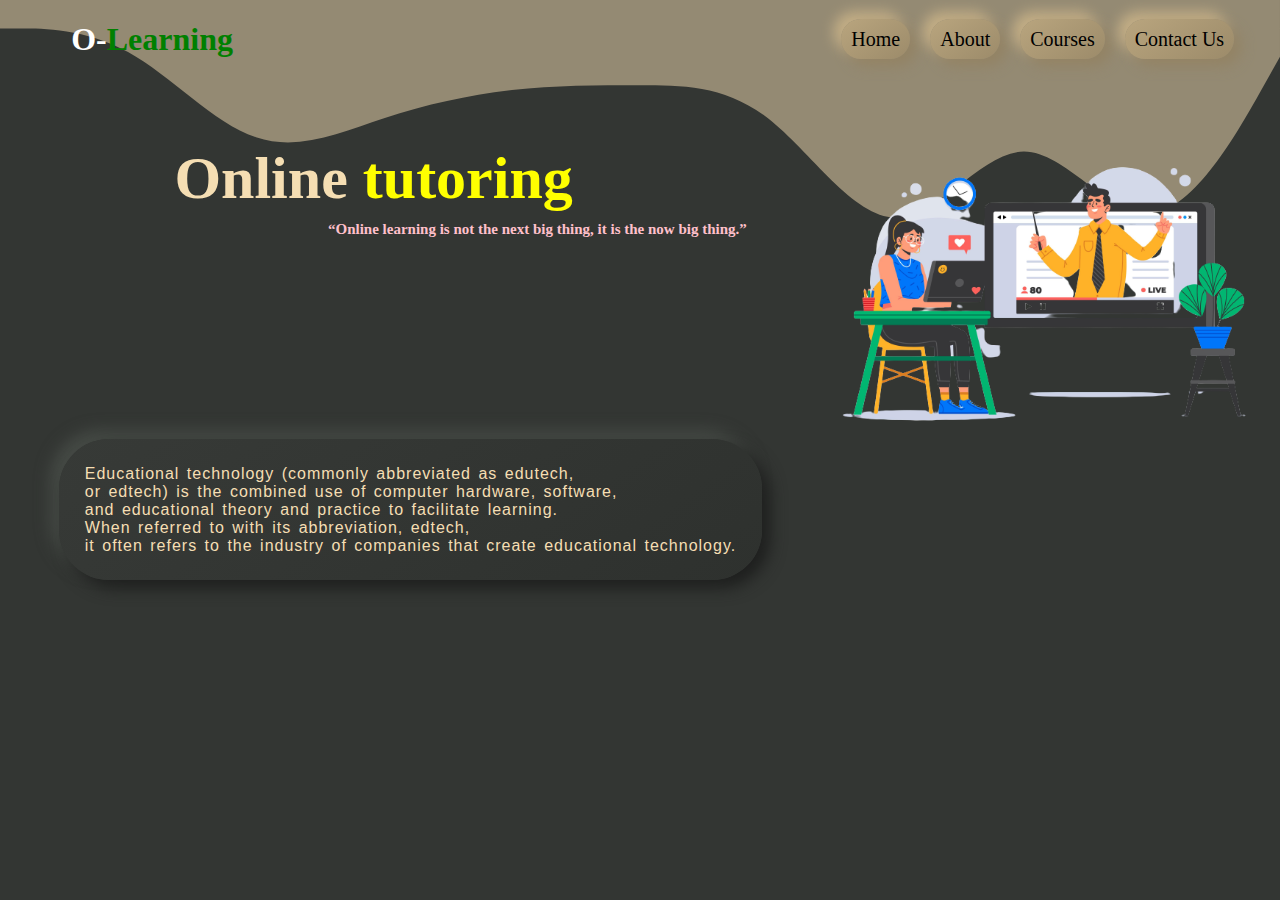
<file: index.html>
<!DOCTYPE html>
<html lang="en">
<head>

    <meta charset="UTF-8">
    <meta http-equiv="X-UA-comatible" content="IE=edge">
    <meta name="viewport" content="width=device-width,initial-scale=1.0">
    <title>Online Education</title>
    <link rel = "stylesheet" media="screen" href="style.css">
</head>

<body>
    <div class="logo">     
    <h1>O-<span>Learning</span></h1>
    </div>
    <div class="nav">
        <ul>
            <li><a href="index.html"> Home</a></li>
            <li><a href="about1.html"> About</a></li>
            <li><a href="empty.html"> Courses</a></li>
            <li><a href="contact.html"> Contact Us</a></li>


        </ul>
    </div>
<div class="online">
 <h2>Online <span>tutoring</span></h2>
<h5>“Online learning is not the next big thing, it is the now big thing.”</h5>
</div>


 <div class="img">
    <img src="bg.png"
         width="450px"
         height=300px>

 </div>
 
 <div class="word">
    <p>Educational technology (commonly abbreviated as edutech,
        <br> or edtech) is the combined use of computer hardware, software,
        <br> and educational theory and practice to facilitate learning.
        <br>When referred to with its abbreviation, edtech,<br> it often refers to the industry of companies that create educational technology.</p>
 </div>
 
</body>



</html>
</file>
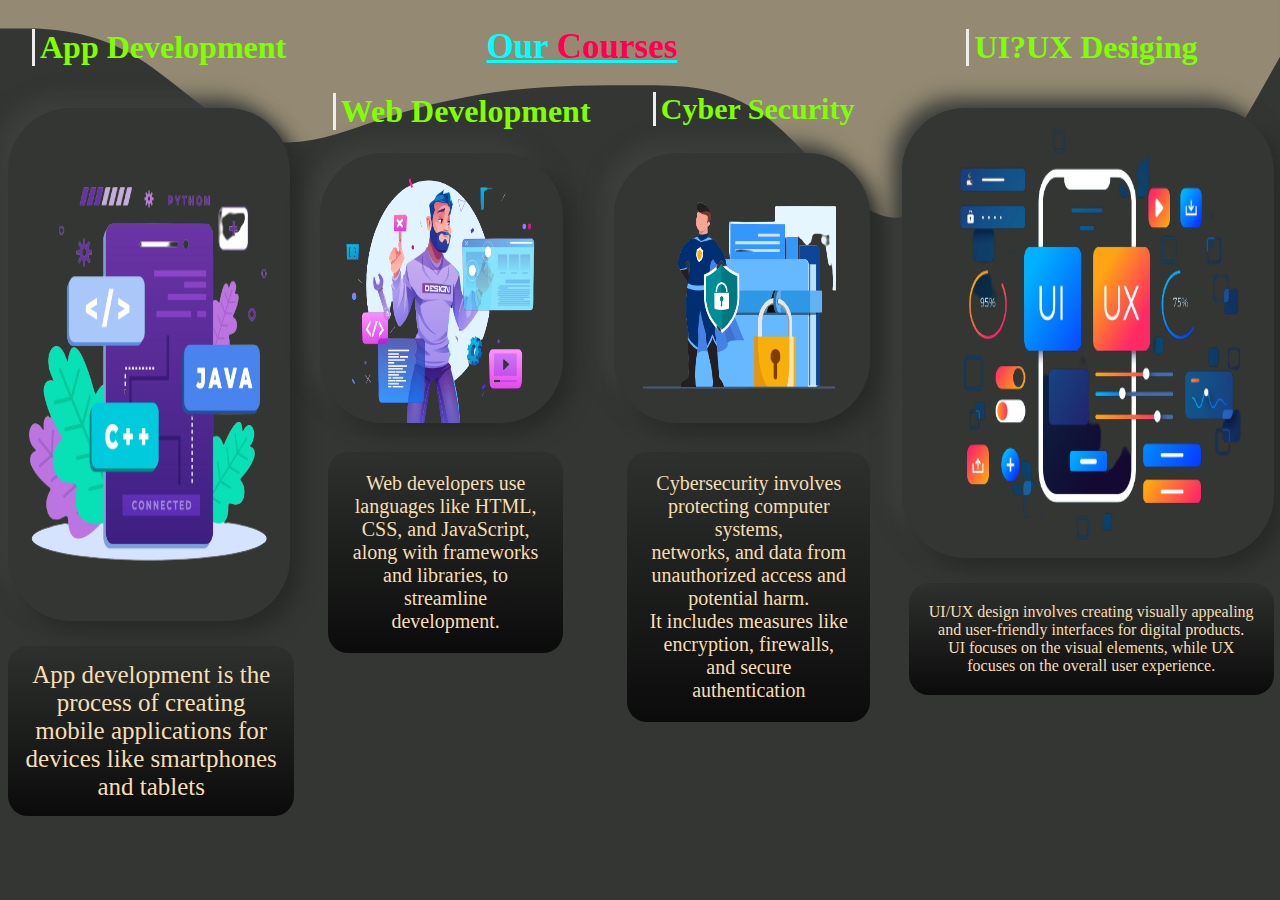
<file: course.html>
<!DOCTYPE html>
<html lang="en">
<head>

    <meta charset="UTF-8">
    <meta http-equiv="X-UA-comatible" content="IE=edge">
    <meta name="viewport" content="width=device,initial-scale=1.0">
    <title>courses</title>
    
<style>
body {
    background-color: #333633;
    background-image: url(wavvee.svg);
    background-repeat: no-repeat;
    background-size: cover;
    background-position: top;

}
.heading h1{
    color: aqua;
    text-align: center;
    position: absolute;
    left:38%;
    font-size: 35px;
    bottom: 90%;
    text-decoration: underline ;
    
    

}


.heading h1 span {
    color: #ff004f;
}

img {
    position: absolute;
}
.puka2 .card2 img {
    border-radius: 63px;
background: #333633;
box-shadow:  10px 10px 20px #272a27,
             -10px -10px 20px #3f423f;
}
.puka4 .card4 img {
    border-radius: 63px;
background: #333633;
box-shadow:  10px 10px 20px #272a27,
             -10px -10px 20px #3f423f;
}
.puka5 .card5 img {
    border-radius: 63px;
background: #333633;
box-shadow:  10px 10px 20px #272a27,
             -10px -10px 20px #3f423f;
}
.puka3 .card3 img {
    border-radius: 63px;
background: #333633;
box-shadow:  10px 10px 20px #272a27,
             -10px -10px 20px #3f423f;
}

.puka4 .card4 p {
    background: linear-gradient(to top,rgb(0,0,0,0.8),rgb(0,0,0,0.1));
    border-radius: 20px;
}


.card2 p{
    position: absolute;
    font-size: 25px;
    top: 69%;
    background: linear-gradient(to top,rgb(0,0,0,0.8),rgb(0,0,0,0.1));
    border-radius: 20px;
    margin-right:77%;
    padding: 15px;
    text-align: center;
    color: wheat;
}
.card2 h1 {
    position: absolute;
    left: 2.5%;
    color: chartreuse;
    padding-left: 5px;
    border-left:outset ;
    
}
.card2 img{
    top:12%;
    
}
.card3 h1 {
    position: absolute;
    left: 75.5%;
    color: chartreuse;
    padding-left: 5px;
    border-left:outset ;
}
.card3 img {
    top:12%;
    left: 70.5%;
}
.card4 h1 {
    position: absolute;
    left: 26%;
    top: 8%;
    color: chartreuse;
    border-left:outset 3px;
    padding-left: 5px;


}
.card4 p{
    position: absolute;
    font-size: 20px;
    top: 48%;
    margin-left:25%;
    margin-right:56%;
    padding: 20px;
    text-align: center;
    color: wheat;
}
.card4 img{
     top:17%;
    left:25%;
}
.card5 img{
    top:17%;
    left:48%;
}
.puka5 .card5 p {
    top: 48%;
    position: absolute;
    left: 49%;
    background: linear-gradient(to top,rgb(0,0,0,0.8),rgb(0,0,0,0.1));
    border-radius: 20px;
    margin-right: 32%;
    text-align:center;
    font-size: 20px;
    

   padding: 20px;
   color: wheat;
}
.puka5 .card5 h1 {
    position: absolute;
    top: 8%;
    left: 51%;
    font-size: 30px;
    color: chartreuse;
    border-left:outset ;
    padding-left: 5px;
    
}
.puka3 .card3 p {
    position: absolute;
    left: 71%;
    top: 63%;
    margin-right: 0.5%;
    background: linear-gradient(to top,rgb(0,0,0,0.8),rgb(0,0,0,0.1));
    border-radius: 20px;
    color: wheat;
    padding: 20px;
    text-align: center;
}
.puka3 .card3 p:hover {
    border-radius: 63px;
background: #333633;
box-shadow: inset 10px 10px 20px #272a27,
            inset -10px -10px 20px #3f423f;
            cursor: pointer;
}
.puka5 .card5 p:hover {
    border-radius: 63px;
background: #333633;
box-shadow: inset 10px 10px 20px #272a27,
            inset -10px -10px 20px #3f423f;
            cursor: pointer;
}
.puka4 .card4 p:hover {
    border-radius: 63px;
background: #333633;
box-shadow: inset 10px 10px 20px #272a27,
            inset -10px -10px 20px #3f423f;
            cursor: pointer;

}
.puka2 .card2 p:hover {
    border-radius: 63px;
background: #333633;
box-shadow: inset 10px 10px 20px #272a27,
            inset -10px -10px 20px #3f423f;
            cursor: pointer;
}
.puka2 .card2 img:hover {
    border-radius: 63px;
background: #333633;
box-shadow: inset 10px 10px 20px #272a27,
            inset -10px -10px 20px #3f423f;
            cursor: pointer;
}
.puka3 .card3 img:hover{
    border-radius: 63px;
background: #333633;
box-shadow: inset 10px 10px 20px #272a27,
            inset -10px -10px 20px #3f423f;
            cursor: pointer;
} 
.puka4 .card4 img:hover {
    border-radius: 63px;
background: #333633;
box-shadow: inset 10px 10px 20px #272a27,
            inset -10px -10px 20px #3f423f;
            cursor: pointer;

} 
.puka5 .card5 img:hover {
    border-radius: 63px;
background: #333633;
box-shadow: inset 10px 10px 20px #272a27,
            inset -10px -10px 20px #3f423f;
            cursor: pointer;

}

</style>
</head>
<body>
    
    <div class="heading">
        <h1>Our <span> Courses</span></h1>
        
    </div>

  
    
    <div class="puka2">
        <div class="card2">
         <img src="ima2.png"
          width="22%"
         height="57%" >
         <h1>App Development</h1>
         <p>App development is the process of creating mobile applications for devices like smartphones and tablets</p>
            
        </div>
    </div>
    

    <div class="puka3">
        <div class="card3">
        <img src="ima3.png"
            width="29%"
            height="50%">
            <h1>UI?UX Desiging</h1>
            <p>UI/UX design involves creating visually appealing and user-friendly interfaces for 
                digital products.
                <br> UI focuses on the visual elements, while UX focuses on the overall user experience.</p>
        </div>
    </div>

    
   <div class="puka4">
    <div class="card4">
        <img src="ima4.png"
        width="19%"
        height="30%">
        <h1>Web Development</h1>
        <p>Web developers use languages like HTML, CSS, and JavaScript, <br>along with frameworks and libraries, to streamline development.</p>
    </div>
    </div>


    
    <div class="puka5">
    <div class="card5">
        <img src="ima5.png"
        width="20%"
        height="30%">
        <h1>Cyber Security</h1>
        <p>Cybersecurity involves protecting computer systems, <br>networks, and data from 
            unauthorized access and potential harm.<br>
             It includes measures like encryption, 
            firewalls, and secure authentication</p>
    </div>
    </div>
    

</body>
</html>
</file>
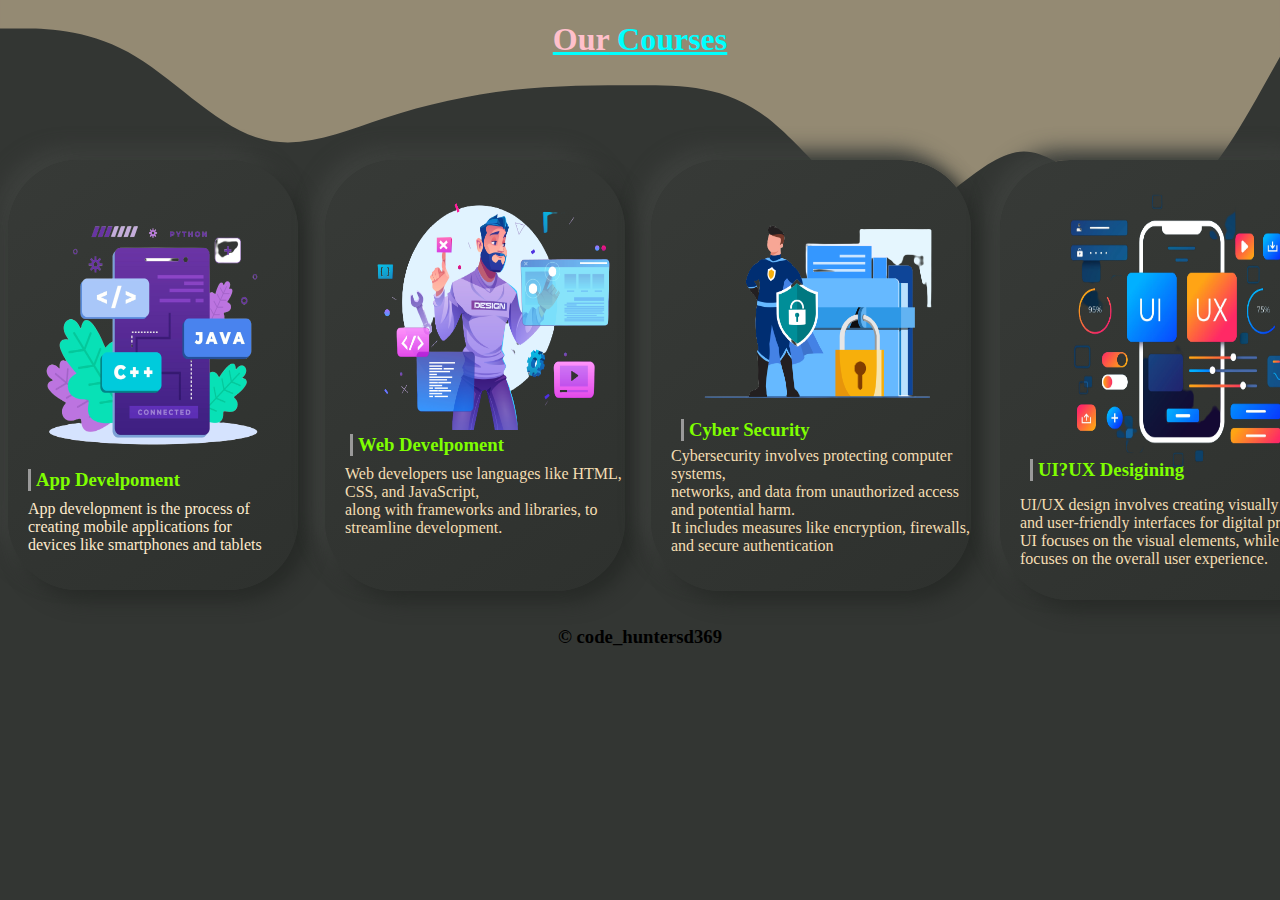
<file: empty.html>
<!DOCTYPE html>
<html lang="en">
<head>

    <meta charset="UTF-8">
    <meta http-equiv="X-UA-comatible" content="IE=edge">
    <meta name="viewport" content="width=device,initial-scale=1.0">
    <title>courses</title>
    <style type="text/css">
      body{
         background-color: #333633;
         background-image:url(wavvee.svg);
         background-repeat:repeat-x;
         background-size:contain,inherit;
         background-position:top;
      } 
      
      h1{
        position:relative;
        text-align: center;
        color: aqua;
        text-decoration: underline;
      }
      h1 span {
        color: pink;
      }

      .card1{
        
        position:absolute;
        
        color: blanchedalmond;
        padding: 20px;
        width:250px;
        top:160px;
        border-radius: 70px;
background: linear-gradient(145deg, #373a37, #2e312e);
box-shadow:  10px 10px 20px #272a27,
             -10px -10px 20px #3f423f;
        
      }
      img{
            position: relative;
      }

      .card2{
        
        position: absolute;
        display: grid;
        padding: 20px;
        
        color: wheat;
        width: 260px;
        left: 325px;
        height: 391px;
        top:160px;
        border-radius: 70px;
background: linear-gradient(145deg, #373a37, #2e312e);
box-shadow:  10px 10px 20px #272a27,
             -10px -10px 20px #3f423f;
      }
      .card3 {
        position: absolute;
        
        display: grid;
        left: 651px;
        width:280px;
        height: 391px;
        padding: 20px;
        
        color: wheat;
        top:160px;
        border-radius: 70px;
background: linear-gradient(145deg, #373a37, #2e312e);
box-shadow:  10px 10px 20px #272a27,
             -10px -10px 20px #3f423f;
        

      }
       .card4{
        position:absolute;
        
        display:grid;
        padding: 20px;
        color: wheat;
        width:310px;
        left: 1000px;
        text-align: left;
        height: 400px;
        top:160px;
        border-radius: 70px;
background: linear-gradient(145deg, #373a37, #2e312e);
box-shadow:  10px 10px 20px #272a27,
             -10px -10px 20px #3f423f;
       }
       
       .card1:hover{
        border-radius: 70px;
background: #333633;
box-shadow: inset 10px 10px 20px #272a27,
            inset -10px -10px 20px #3f423f;
       }
       .card2:hover{
        border-radius: 70px;
background: #333633;
box-shadow: inset 10px 10px 20px #272a27,
            inset -10px -10px 20px #3f423f;
       }

       .card3:hover{
        border-radius: 70px;
background: #333633;
box-shadow: inset 10px 10px 20px #272a27,
            inset -10px -10px 20px #3f423f;
       }

       .card4:hover{
        border-radius: 70px;
background: #333633;
box-shadow: inset 10px 10px 20px #272a27,
            inset -10px -10px 20px #3f423f;
       }
     
       .card1 h3 {
        padding-left: 5px;
        border-left: inset;
        position:absolute;
        text-align: center;
        color: chartreuse;
        bottom: 80px;
       }
       .card2 h3  {
        padding-left: 5px;
        border-left: inset;
        position: absolute;
        top: 255px;
        left: 25px;
        color: chartreuse;
       }
       .card3 h3 {
        padding-left: 5px;
        border-left:inset;
        position: absolute;
        top: 240px;
        left: 30px;
        color: chartreuse;  
       }
       .card4 h3{
        padding-left: 5px;
        border-left:inset;
        position: absolute;
        top: 280px;
        left: 30px;
        color: chartreuse;
       }
       footer {
        position: relative;
    margin-top: 568px;
    text-align: center;
    color: black;
    
}

@media screen and (max-width:1009px){
  
  .card1{
    margin-left: 100px;
    width:310px;
  }
  .card2{
    width:310px;
    margin-left: 270px;
  }
  .card3 {
    width:310px;
    margin-top: 490px;
    margin-left: -540px;
    
  }
  .card4 {
    width:310px;
    margin-top: 490px;
    margin-left: -400px;

  }
  footer h3{
    margin-top: 105%;
    color: white;
  }
 

}
@media screen and (max-width:1075px){
  
  .card1{
    margin-left: 100px;
    width:310px;
  }
  .card2{
    width:310px;
    margin-left: 270px;
  }
  .card3 {
    width:310px;
    margin-top: 490px;
    margin-left: -540px;
    
  }
  .card4 {
    width:310px;
    margin-top: 490px;
    margin-left: -400px;

  }
  footer h3{
    margin-top: 100%;
    color: white;
  }
 

}
@media screen and (max-width:1024px){
  
  .card1{
    margin-left: 100px;
    width:310px;
  }
  .card2{
    width:310px;
    margin-left: 270px;
  }
  .card3 {
    width:310px;
    margin-top: 490px;
    margin-left: -540px;
  }
  .card4 {
    width:310px;
    margin-top: 490px;
    margin-left: -400px;
  }
  footer h3{
    margin-top: 104%;
    color: white;
  }
}
@media screen and (max-width:768px){
  
  .card1{
    margin-left: 10px;
    width:310px;
  }
  .card2{
    width:310px;
    margin-left: 90px;
   
  }
  .card3 {
    width:310px;
    margin-top: 490px;
    margin-left: -630px;
  }
  .card4 {
    width:310px;
    margin-top: 490px;
    margin-left: -580px;
    
  }
  footer h3{
    margin-top: 140%;
    color: white;
    margin-left: 20px;
  }
}
@media screen and (max-width:425px){
  
.card1{
   
    margin-left: 10px;
    width:310px;
    border-radius: 10px;
   
  }
  .card2{
    right:20px;
    width:310px;
    margin-top: 470px;
    margin-left: -305px;
    border-radius: 10px;

  }
  .card3 {
    right:30px;
    width:310px;
    margin-top: 940px;
    margin-left: -630px;
    border-radius: 10px;
  }
  .card4 {
    right:30px;
    width:310px;
    margin-top: 1410px;
    margin-left: -975px;
    border-radius: 10px;  
  }
  footer h3{
    margin-top: 480%;
    color: white;
    margin-left: -50px;
  }
}
@media screen and (max-width:375px){
  footer h3{
    margin-top: 550%;
    color: white;
    margin-left: 10px;
  }

}
@media screen and (max-width:320px){
 
  footer h3{
    margin-top: 635%;
    color: white;
    margin-left: 50px;
  }

 p{
  font-size: 17px;
  line-height: 20px;
 }
 h1{
  margin-top: 70px;
  margin-left: 70px;
 }
  
  
} 
@media screen and (max-width:426px){
  .card1{
   
   margin-left: 10px;
   width:310px;
   border-radius: 10px;
  
 }
 .card2{
   right:20px;
   width:310px;
   margin-top: 470px;
   margin-left: -305px;
   border-radius: 10px;

 }
 .card3 {
   right:30px;
   width:310px;
   margin-top: 940px;
   margin-left: -630px;
   border-radius: 10px;
 }
 .card4 {
   right:30px;
   width:310px;
   margin-top: 1410px;
   margin-left: -975px;
   border-radius: 10px;  
 }
 footer h3{
   margin-top: 483%;
   color: white;
   margin-left: -50px;
 }
}
@media screen and (max-width:931px) {
  .card1{
    margin-left: 70px;
  }
  .card2{
    margin-left: 200px;
  }
  .card3{
    margin-left: -565px;
  }
  .card4 {
    margin-left: -470px;
  }
  footer h3 {
    margin-top: 115%;
  }
}
@media screen and (max-width:827px){
  .card1{
    margin-left: 40px;
  }
  .card2 {
    margin-left: 150px;
  }
  .card3{
    margin-left: -600px;
  }
  .card4 {
    margin-left: -525px;
}
footer h3{
  margin-top: 130%;
}
}
@media screen and (max-width:787px){
  footer h3{
    margin-top: 135%;
  }
    
}
@media screen and (max-width:725px){
  footer h3{
    margin-top:145%;
    margin-left: 120px;
  }
  h1 {
    margin-left: 120px;
    margin-top: 50px;
  }
}
@media screen and (max-width:669px){
  footer h3{
    margin-top: 155%;
    margin-left: 175px;
  }
}
@media screen and (max-width:611px){
  .card1 {
    margin-left: 10px;
  }
  .card2 {
    margin-left: 100px;
  }
  .card3{
    margin-left:-630px;
  }
  .card4{
    
    margin-left: -571px;
  }
  footer {
    margin-top: 170%;
  }
  h1 {
    margin-left: 170px;
  }
}
@media screen and (max-width:561px){
  footer {
    margin-top: 185%;
    margin-left: 50px;
  }
  h1{
    margin-left: 230px;
  }
}
@media screen and (max-width:515px){
  .card2{
    margin-left: 80px;
  }
  .card4 {
    margin-left: -595px;
  }
  footer {
    margin-top: 200%;
  }
  h1 {
    margin-left: 250px;
  }
}
@media screen and (max-width:475px){
  footer h3{
    margin-top:250%;
    margin-left:230px ;
  }
} 

@media screen and (max-width:451px){
  .card1{
   
   margin-left: 10px;
   width:310px;
   border-radius: 10px;
  
 }
 .card2{
   right:20px;
   width:310px;
   margin-top: 470px;
   margin-left: -305px;
   border-radius: 10px;

 }
 .card3 {
   right:30px;
   width:310px;
   margin-top: 940px;
   margin-left: -630px;
   border-radius: 10px;
 }
 .card4 {
   right:30px;
   width:310px;
   margin-top: 1410px;
   margin-left: -975px;
   border-radius: 10px;  
 }
 footer h3{
   margin-top: 505%;
   color: white;
   margin-left: -50px;
 }
 h1{
  margin-top: 65px;
  margin-left: 10px;
 }
} 
@media screen and (max-width:429px){
  footer h3{
    margin-top:530%;
  }

}
@media screen and (max-width:411px) {
  footer h3 {
    margin-top: 560%;
  }
}
@media screen and (max-width:403px){
  footer h3{
    margin-top: 572%;
  }
}








        
      </style>
</head>
<body>
     <h1><span>Our</span> Courses</h1>
    
    <div class="card1">
        <img src="ima2.png"
        height="300px"
        width="250px">
        <h3>App Develpoment</h3>
        <p>App development is the process of creating mobile applications for devices like smartphones and tablets</p>
       
    </div>
    

    <div class="card2">
        <img src="ima4.png"
                height="250px"
                width="300px">
                <h3>Web Develpoment</h3>
         <p>Web developers use languages like HTML, CSS, and JavaScript,
             <br>along with frameworks and libraries, to streamline development.</p>

    </div>

    <div class="card3">
      <img src="ima5.png"
      height="250px"
      width="300px">
      <h3>Cyber Security</h3>
      <p>Cybersecurity involves protecting computer systems, <br>networks, and data from 
        unauthorized access and potential harm.<br>
         It includes measures like encryption, 
        firewalls, and secure authentication</p>
    </div>
    
    <div class="card4">
      <img src="ima3.png"
      width="325px"
      height="300px">
      <h3>UI?UX Desigining</h3>
      <p>UI/UX design involves creating visually appealing and user-friendly interfaces for 
        digital products.
        <br> UI focuses on the visual elements, while UX focuses on the overall user experience.</p>
      
      
    </div>
</body>
<footer> <h3>&#169 code_huntersd369</h3></footer>
</html>
</file>
<file: style.css>
body{
    background-color: #333633;
    background-image: url(wavvee.svg);
    background-repeat: repeat-x;
    background-size: contain,inherit;
    background-position: top;
}

body span {
    color: yellow;
}
.img{
     margin-left: 64%;
}
h1 {
    margin-left: 5%;
    color: white;
}

h1 span{
    
    color: green;
}
body h2{
  
    position: absolute;
    margin-left: 13%;
    margin-top: 5%;
    font-size: 60px;
    color: wheat;
  
}


.nav ul {
    float: right;
    margin-right: 2%;
    display: flex;
    padding:1%;
    display:absolute;
    border-radius: 50px;
    line-height: 20px;
    
          
}
.nav ul li {
    
   
    display: flex;
    float: left;
    margin-left: 20px;
    margin-top: -90px;
    
    

}
.nav ul li a{
    text-decoration: none;
    color: black;
    font-size: 20px;
    font-family: simsun;

    text-align: center;
    font-size: 20px;
    
    padding-bottom: 50px; 
    font-weight: 500;
    padding: 10px;
    margin-bottom: auto;
    border-radius: 85px;
    background: linear-gradient(145deg, #b9a57e, #9c8b6a);
    box-shadow:  7px 7px 14px #938364,
                 -7px -7px 14px #c7b188;
}
.nav ul li a:hover {
    border-radius: 85px;
    background: #ad9a76;
    box-shadow: inset 7px 7px 14px #938364,
                inset -7px -7px 14px #c7b188;
}
h5{
    position: absolute;
    margin-top: 11%;
    margin-left: 25%;
    font-size: 15px;
}
.word p{
  
    margin-left: 4%; 
    position: absolute;
    top: 47%;
    color: wheat;
    padding: 2%;
     word-spacing: 2px;
    letter-spacing: 1px;
    font-weight: 100;
    font-size: 16px;
    font-family: Ink Free,Arial, Helvetica, sans-serif;
    border-radius: 50px;
background: linear-gradient(145deg, #373a37, #2e312e);
box-shadow:  8px 8px 16px #1e1f1e,
             -8px -8px 16px #484d48;  
}
.word p:hover{
    border-radius: 50px;
background: #333633;
box-shadow: inset 8px 8px 16px #1e1f1e,
            inset -8px -8px 16px #484d48;
}

h5 {
    color: pink;
}



@media screen and (max-width:1009px) {
    .logo {
        font-size: 1.5vw;
        
    }
    .word p {
        margin-left: 5%;
        width: 55vw;        
    }
    .nav ul{
        margin-right: 0.5vw;
    }
    .nav ul li a {
        margin-left: 1vw;
    }
    .img img{
        width:400px;
        height:300px;
        right: 6vw;
       margin-left: -30px;
    }
    .online h2{
        margin-left: -120px;
    }
    .online h5 {
        margin-top: 125px;
    }
    
  
}
@media screen and (max-width:1075px){
    .word {
        margin-left: -3.5%;
    }
    .nav ul{
        margin-right: -0.1vw;
    }
    .online h5{
        margin-top: 130px;
    }
    .img img{ width:410px;
        height:310px;
        right: -1vw;
       margin-left: -10px;

    }
    
}
@media screen and (max-width:1024px) {
    
      .img img{ width:410px;
        height:310px;
        right: -1vw;
       margin-left: -30px;  
      }
    
    
    .word p{
        margin-left: 5vw;
    width: 550px;
    }
    .online h2{
        margin-left: 90px;
        font-size: 4.5vw;
    }       
    .online h5 {
        margin-left: 200px;
        margin-top: 110px;
    }
}
@media screen and (max-width:768px){
    .online h2{
        margin-left: 230px;
        font-size: 5vw;
    }  
    
    .nav ul {
        margin-top: 15px;
        padding-bottom: -100px;
        
    }
    .img img{ 
        width:350px;
        height:250px;
        right: -1vw;
       margin-left: -60px;  
      }
    .nav ul li a {
        font-size: 15px;
        height: 15px;        
        font-family: 'Segoe UI', Tahoma, Geneva, Verdana, sans-serif;
        
        padding-bottom:10px; 
    }
    .word p {
        width: 400px;
        margin-left: 3vw;
        top: 200px;
        
        
    }
    
    .online h2 {
        font-size: 4.2vw;
        margin-left: 150px;
    }
    .online h5 {
        margin-left: 175px;
        margin-top: 90px;
    }
    .logo {
        font-size: 15px;
    }
}

@media screen and (max-width:425px){

    .logo{
        font-size:12px;
    }
    .online h2{
        font-size:4.5vw;
    }
    .online h5{
        font-size:3vw;
        margin-top:60px;
    }
    .word p{
        
        width:400px;
        top:300px;
        border-radius: 10px;
    }

    .img img{
        width:280px;
        height:180px;
        right: -1vw;
       margin-left: -130px; 
       margin-top:20px;

    }
    .online h2 {
        font-size: 30px;
        left: -125px;
    }
    
    
    .nav ul {
        height:5px;
        
    }
    .nav ul li {
        
        width:28px;
        padding:2px;
        height:5px;

    }
    .nav ul li a{
        
        font-size:10px;
        padding:6px;
        margin-left:-40px;
        margin-top:-5px;
        padding-top:1px;
    }

}

@media screen and (max-width:375px){
    body{
        background-color: #333633;
        background-image: url(wavvee.svg);
        background-repeat: repeat-x;
        background-size: contain;
        background-position: top;
    }
    .nav  {
       margin-left: 410px;
       margin-top: 25px;

    }
    .nav ul li a {
        font-size: 11px;
    } 
   
    
    
    .word p{
        width:382px;
    }
    
}
@media screen and (max-width:320px){
    body{
        background-color: #333633;
        background-image: url(wavvee.svg);
        background-repeat: repeat-x;
        background-size: contain;
        background-position: top;
    }
    .logo{
        
        font-size:15px;
    }
    .nav{
        margin-top: -5px;

    }
    .online h5{
        font-size: 17px;
    }
    .word p {
        font-size:20px;
        top: 350px;
    }
    .word p:hover{
        border-radius:10px;

    }
    .img img{
        width:280px;
        height:180px;
        right: -1vw;
       margin-left: -130px; 
       margin-top:50px;

    }
   
        
}
    
@media screen and (max-width:426px){
    body{
        background-color: #333633;
        background-image: url(wavvee.svg);
        background-repeat:  repeat-x;
        background-size: contain;
        background-position: top;
    }
    .nav {
        margin-left:550px;
    }
    .nav ul {
    height:5px;
    
     }
     
    .nav ul li {
    
    width:28px;
    padding:2px;
    height:5px;
    
    

     }
     .nav ul li a{
    
    font-size:13px;
    padding:6px;
    margin-left:-40px;
    margin-top:-5px;
    padding-top:1px;
    }

    
    .word p {
       
        border-radius: 10px;
    }
   
    
    .online h5 {
        margin-top: 44px;
    }
    .img img{
        
        margin-left:  -150px;
    }
    .online h2 {
        font-size: 30px;
    }
    .online h5 {
        margin-top: 65px;
        margin-left: 190px;
    }
}
@media screen and (max-width:931px){
    .word p {
        
        width:500px;
    }
    .img img{
        width:400px;
        height:300px;
        right: 6vw;
       margin-left: -50px;
    }
    .online h5 {
        margin-left: 120px;
    }
    
}
@media screen and (max-width:875px){
    .word p {
        width: 480px
        
    }
    .nav{
        margin-top:30px;
    }
    .img img{
        width:370px;
        height:270px;
        right: 6vw;
       margin-left: -50px;
    }
    
}
@media screen and (max-width:827px){
    .online h5{
        margin-left:80px;
    }
    .word p{
        margin-left: 30px;
        width:460px;
    }
    
}
@media screen and (max-width:787px){
    .logo{
        font-size:15px;
    }
    
    .word p {
        width: 400px;
    }
    .nav ul li a{
        font-size: 14px;
        font-weight: 600;   
    }
    .img img{
        width:370px;
        height:270px;
        right: 6vw;
       margin-left: -70px;
    }
    
    .online h2 {
        margin-left: 50px;
    }
    .online h5 {
        margin-left: 70px;
        margin-top: 90px;
    }
}
@media screen and (max-width:725px) {
    .word p {
        width: 350px;
    }
    .online h2 {
        left: -15px;
    }
    .online h5 {
        left: -20px;
        top: 65px;
    }
    
    .img img{
        height: 250px;
        width:350px;
        margin-left: -88px;
        margin-top: 50px;
        margin-left: -80px;
    }
    .nav ul {
        margin-top: 15px;
    }
}
@media screen and (max-width:669px){
    .word p {
        width: 300px;
        border-radius: 10px;
        left: -25px;
        top: 200px;
    }
    .img img{
        height: 250px;
        width:350px;
        margin-left: -100px;
    }
    .online h2 {
        top: 60px;
        left: -20px;
    }
    .online h5 {
        top: 40px;
    }
}


@media screen and (max-width:611px){
    .nav ul {
        padding: 1px;
        margin-top: 15px;
        
    }
    .nav ul li a {
        padding-top:1px;
    }
    .word p {
        width: 275px;
    }
    .img img{
        height: 230px;
        width:330px;
        margin-left: -100px;
        margin-top: 30px;
    
    }
    .online h5 {
        margin-top: 90px;
    }
   
}
@media screen and (max-width:561px) {

   .nav{
    margin-top: 33px;
    margin-right: -30px;
    
    
   }
    .nav ul li {
    
    width: 50px;
    margin-left: 15px;
    height:6px;
    }
    .nav ul li a{
    
        font-size:13px;
        padding:6px;
        margin-left:-40px;
        margin-top:-5px;
        padding-top:1px;
        }
    .word p{
        width: 550px;
        margin-top: 200px;
    }
    
    .online h5 {
        width: 270px;
        top:55px;
    }
    .online h2{
        font-size: 30px;
        top:70px;
    }
    .img img {
        margin-left: -200px;
    }   
}
@media screen and (max-width:515px){
    .nav{
        margin-right:-50px;
    }
    .word p {
        border-radius: 10px;
    }
    .img img {
        margin-left: -140px;
    } 
    
   
}
@media screen and (max-width:475px){
   
    .word p {
        border-radius: 10px;
    }
    .nav{
        margin-right:-90px;
    }
}
@media screen and (max-width:451px){
    .nav{
        margin-right:-120px;
    }
   
}
@media screen and (max-width:429px){
    .nav{
        margin-right:-140;
    }
    
    .word p {
        margin-top: 240px;
    }
    .online h5 {
        font-size: 15px;
        margin-top: 80px;
    }
    .img img{
        height: 270px;
        width:370px;
        margin-top:50px;
    }
    
}
@media screen and (max-width:411px){
    .word p{
        margin-top: 300px;
    }
    
}
@media screen and (max-width:403px){
    .footer{
        margin-top: 310px;
    }
    
}
</file>
